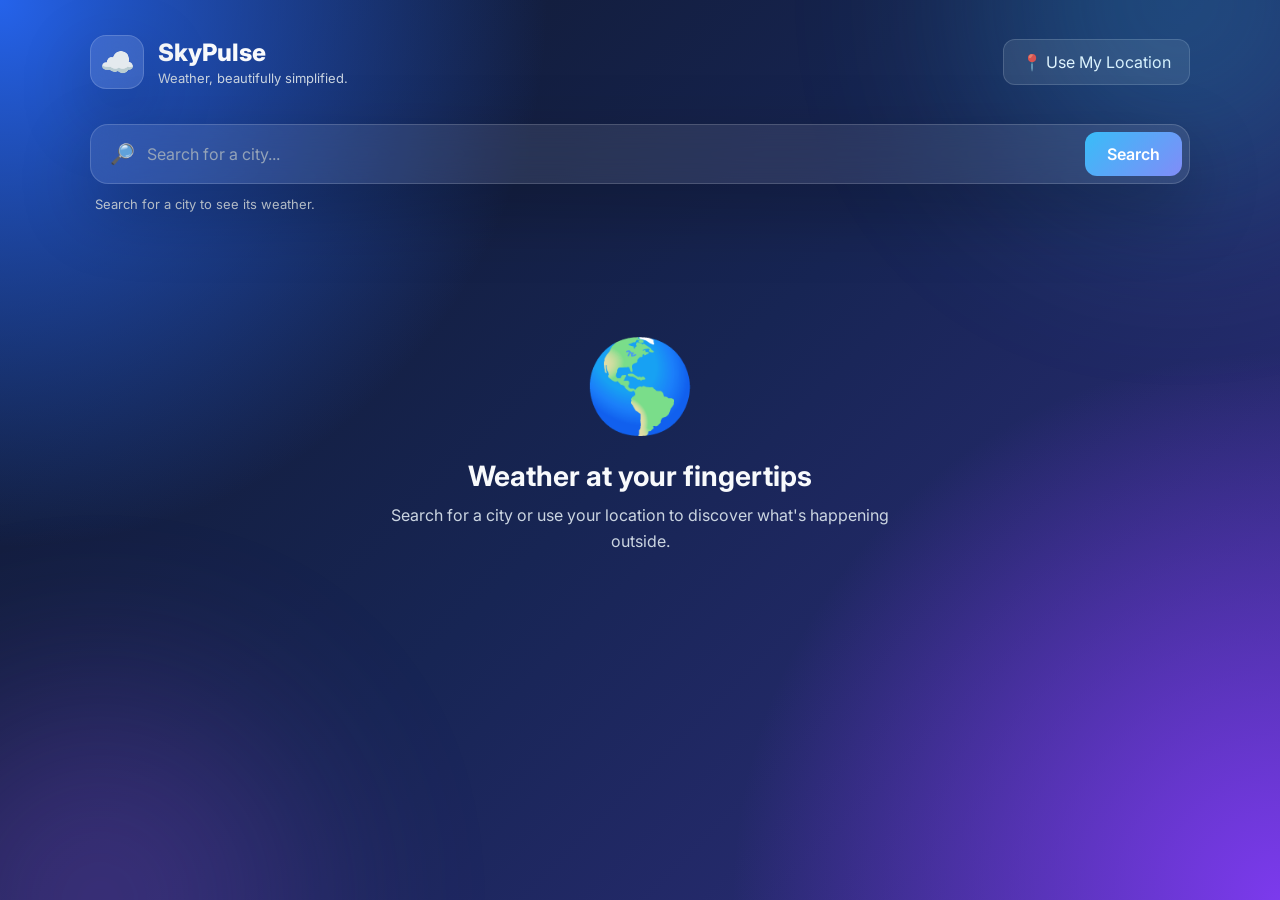
<file: index.html>
<!DOCTYPE html>
<html lang="en">
<head>
    <meta charset="UTF-8">
    <meta name="viewport" content="width=device-width, initial-scale=1.0">

    <meta
        name="description"
        content="SkyPulse - A modern weather application built with HTML, CSS and JavaScript."
    >

   <title>SkyPulse Weather App | By Sumedh</title>

    <link rel="preconnect" href="https://fonts.googleapis.com">
    <link rel="preconnect" href="https://fonts.gstatic.com" crossorigin>

    <link
        href="https://fonts.googleapis.com/css2?family=Inter:wght@400;500;600;700;800&display=swap"
        rel="stylesheet"
    >

    <link rel="stylesheet" href="style.css">
</head>

<body>

    <div class="background-orb orb-one"></div>
    <div class="background-orb orb-two"></div>

    <main class="app">

        <!-- Header -->
        <header class="header">

            <div class="brand">
                <div class="brand-icon">☁️</div>

                <div>
                    <h1>SkyPulse</h1>
                    <p>Weather, beautifully simplified.</p>
                </div>
            </div>

            <button id="locationBtn" class="location-btn">
                📍 Use My Location
            </button>

        </header>


        <!-- Search -->
        <section class="search-section">

            <div class="search-box">

                <span class="search-icon">🔎</span>

                <input
                    type="text"
                    id="cityInput"
                    placeholder="Search for a city..."
                    autocomplete="off"
                >

                <button id="searchBtn">
                    Search
                </button>

            </div>

            <p id="statusMessage" class="status-message">
                Search for a city to see its weather.
            </p>

        </section>


        <!-- Main Weather -->
        <section id="weatherSection" class="weather-section hidden">

            <div class="weather-card">

                <div class="location-info">
                    <span>Current weather</span>
                    <h2 id="cityName">--</h2>
                    <p id="dateTime">--</p>
                </div>

                <div class="current-weather">

                    <div class="weather-visual">
                        <div id="weatherIcon" class="weather-icon">
                            ☀️
                        </div>

                        <p id="weatherDescription">
                            Clear sky
                        </p>
                    </div>

                    <div class="temperature">
                        <span id="temperature">--</span>
                        <sup>°C</sup>

                        <p>
                            Feels like
                            <strong id="feelsLike">--</strong>°C
                        </p>
                    </div>

                </div>

            </div>


            <!-- Stats -->
            <div class="stats-grid">

                <div class="stat-card">
                    <span class="stat-icon">💧</span>
                    <div>
                        <p>Humidity</p>
                        <strong id="humidity">--%</strong>
                    </div>
                </div>

                <div class="stat-card">
                    <span class="stat-icon">💨</span>
                    <div>
                        <p>Wind</p>
                        <strong id="wind">-- km/h</strong>
                    </div>
                </div>

                <div class="stat-card">
                    <span class="stat-icon">🌧️</span>
                    <div>
                        <p>Precipitation</p>
                        <strong id="precipitation">-- mm</strong>
                    </div>
                </div>

                <div class="stat-card">
                    <span class="stat-icon">📊</span>
                    <div>
                        <p>Pressure</p>
                        <strong id="pressure">-- hPa</strong>
                    </div>
                </div>

            </div>


            <!-- Sun -->
            <div class="sun-card">

                <div>
                    <span>🌅</span>
                    <p>Sunrise</p>
                    <strong id="sunrise">--</strong>
                </div>

                <div class="sun-progress">
                    <div class="sun-line"></div>
                    <div id="sunDot" class="sun-dot"></div>
                </div>

                <div>
                    <span>🌇</span>
                    <p>Sunset</p>
                    <strong id="sunset">--</strong>
                </div>

            </div>


            <!-- Forecast -->
            <section class="forecast-section">

                <div class="section-heading">
                    <div>
                        <span>Forecast</span>
                        <h2>Next 7 Days</h2>
                    </div>
                </div>

                <div id="forecast" class="forecast-grid"></div>

            </section>

        </section>


        <!-- Empty State -->
        <section id="emptyState" class="empty-state">

            <div class="empty-icon">🌎</div>

            <h2>Weather at your fingertips</h2>

            <p>
                Search for a city or use your location to discover
                what's happening outside.
            </p>

        </section>


        <footer>
            <p>
                 <meta name="author" content="Sumedh">
<meta name="description" content="SkyPulse Weather App developed by Sumedh - Get real-time weather updates.">
            </p>
        </footer>

 
    </main>

    <script src="script.js"></script>

</body>
</html>
</file>
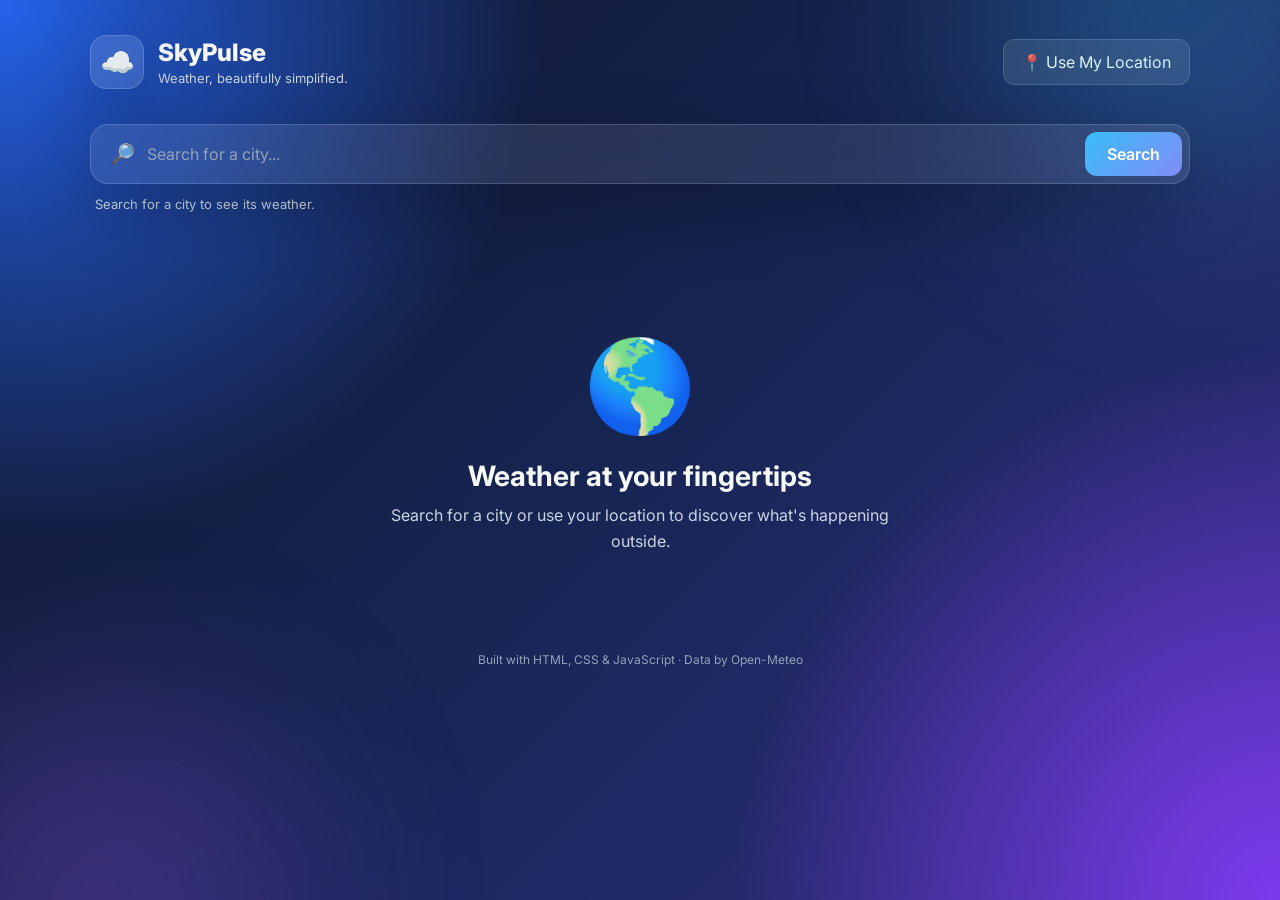
<file: skywth.html>
<!DOCTYPE html>
<html lang="en">
<head>
    <meta charset="UTF-8">
    <meta name="viewport" content="width=device-width, initial-scale=1.0">

    <meta
        name="description"
        content="SkyPulse - A modern weather application built with HTML, CSS and JavaScript."
    >

    <title>SkyPulse Weather</title>

    <link rel="preconnect" href="https://fonts.googleapis.com">
    <link rel="preconnect" href="https://fonts.gstatic.com" crossorigin>

    <link
        href="https://fonts.googleapis.com/css2?family=Inter:wght@400;500;600;700;800&display=swap"
        rel="stylesheet"
    >

    <link rel="stylesheet" href="style.css">
</head>

<body>

    <div class="background-orb orb-one"></div>
    <div class="background-orb orb-two"></div>

    <main class="app">

        <!-- Header -->
        <header class="header">

            <div class="brand">
                <div class="brand-icon">☁️</div>

                <div>
                    <h1>SkyPulse</h1>
                    <p>Weather, beautifully simplified.</p>
                </div>
            </div>

            <button id="locationBtn" class="location-btn">
                📍 Use My Location
            </button>

        </header>


        <!-- Search -->
        <section class="search-section">

            <div class="search-box">

                <span class="search-icon">🔎</span>

                <input
                    type="text"
                    id="cityInput"
                    placeholder="Search for a city..."
                    autocomplete="off"
                >

                <button id="searchBtn">
                    Search
                </button>

            </div>

            <p id="statusMessage" class="status-message">
                Search for a city to see its weather.
            </p>

        </section>


        <!-- Main Weather -->
        <section id="weatherSection" class="weather-section hidden">

            <div class="weather-card">

                <div class="location-info">
                    <span>Current weather</span>
                    <h2 id="cityName">--</h2>
                    <p id="dateTime">--</p>
                </div>

                <div class="current-weather">

                    <div class="weather-visual">
                        <div id="weatherIcon" class="weather-icon">
                            ☀️
                        </div>

                        <p id="weatherDescription">
                            Clear sky
                        </p>
                    </div>

                    <div class="temperature">
                        <span id="temperature">--</span>
                        <sup>°C</sup>

                        <p>
                            Feels like
                            <strong id="feelsLike">--</strong>°C
                        </p>
                    </div>

                </div>

            </div>


            <!-- Stats -->
            <div class="stats-grid">

                <div class="stat-card">
                    <span class="stat-icon">💧</span>
                    <div>
                        <p>Humidity</p>
                        <strong id="humidity">--%</strong>
                    </div>
                </div>

                <div class="stat-card">
                    <span class="stat-icon">💨</span>
                    <div>
                        <p>Wind</p>
                        <strong id="wind">-- km/h</strong>
                    </div>
                </div>

                <div class="stat-card">
                    <span class="stat-icon">🌧️</span>
                    <div>
                        <p>Precipitation</p>
                        <strong id="precipitation">-- mm</strong>
                    </div>
                </div>

                <div class="stat-card">
                    <span class="stat-icon">📊</span>
                    <div>
                        <p>Pressure</p>
                        <strong id="pressure">-- hPa</strong>
                    </div>
                </div>

            </div>


            <!-- Sun -->
            <div class="sun-card">

                <div>
                    <span>🌅</span>
                    <p>Sunrise</p>
                    <strong id="sunrise">--</strong>
                </div>

                <div class="sun-progress">
                    <div class="sun-line"></div>
                    <div id="sunDot" class="sun-dot"></div>
                </div>

                <div>
                    <span>🌇</span>
                    <p>Sunset</p>
                    <strong id="sunset">--</strong>
                </div>

            </div>


            <!-- Forecast -->
            <section class="forecast-section">

                <div class="section-heading">
                    <div>
                        <span>Forecast</span>
                        <h2>Next 7 Days</h2>
                    </div>
                </div>

                <div id="forecast" class="forecast-grid"></div>

            </section>

        </section>


        <!-- Empty State -->
        <section id="emptyState" class="empty-state">

            <div class="empty-icon">🌎</div>

            <h2>Weather at your fingertips</h2>

            <p>
                Search for a city or use your location to discover
                what's happening outside.
            </p>

        </section>


        <footer>
            <p>
                Built with HTML, CSS & JavaScript · Data by Open-Meteo
            </p>
        </footer>

    </main>

    <script src="script.js"></script>

</body>
</html>
</file>
<file: style.css>
:root {
    --text: #f8fafc;
    --muted: #cbd5e1;
    --card: rgba(255, 255, 255, 0.11);
    --border: rgba(255, 255, 255, 0.16);
    --accent: #38bdf8;
    --accent-two: #818cf8;
    --shadow: 0 25px 70px rgba(0, 0, 0, 0.25);
}

* {
    margin: 0;
    padding: 0;
    box-sizing: border-box;
}

body {
    min-height: 100vh;
    font-family: "Inter", sans-serif;
    color: var(--text);
    overflow-x: hidden;

    background:
        radial-gradient(circle at top left, #2563eb, transparent 35%),
        radial-gradient(circle at bottom right, #7c3aed, transparent 35%),
        linear-gradient(135deg, #0f172a, #172554 50%, #312e81);
}

button,
input {
    font: inherit;
}

button {
    cursor: pointer;
}

.background-orb {
    position: fixed;
    width: 400px;
    height: 400px;
    border-radius: 50%;
    filter: blur(100px);
    opacity: 0.25;
    pointer-events: none;
}

.orb-one {
    background: #38bdf8;
    top: -200px;
    right: -100px;
}

.orb-two {
    background: #a855f7;
    bottom: -200px;
    left: -100px;
}

.app {
    width: min(1100px, 92%);
    margin: auto;
    padding: 35px 0 25px;
}

/* Header */

.header {
    display: flex;
    align-items: center;
    justify-content: space-between;
    gap: 20px;
    margin-bottom: 35px;
}

.brand {
    display: flex;
    align-items: center;
    gap: 14px;
}

.brand-icon {
    width: 54px;
    height: 54px;

    display: grid;
    place-items: center;

    font-size: 28px;

    border: 1px solid var(--border);
    background: rgba(255, 255, 255, 0.12);
    backdrop-filter: blur(20px);

    border-radius: 16px;
    box-shadow: var(--shadow);
}

.brand h1 {
    font-size: 24px;
    font-weight: 800;
}

.brand p {
    color: var(--muted);
    font-size: 13px;
    margin-top: 3px;
}

.location-btn {
    border: 1px solid var(--border);
    color: white;
    background: rgba(255, 255, 255, 0.1);

    padding: 12px 18px;
    border-radius: 12px;

    transition: 0.25s;
}

.location-btn:hover {
    background: rgba(255, 255, 255, 0.18);
    transform: translateY(-2px);
}


/* Search */

.search-section {
    margin-bottom: 30px;
}

.search-box {
    display: flex;
    align-items: center;

    padding: 7px;

    border: 1px solid var(--border);
    background: rgba(255, 255, 255, 0.09);
    backdrop-filter: blur(20px);

    border-radius: 18px;
    box-shadow: var(--shadow);
}

.search-icon {
    font-size: 20px;
    margin: 0 12px;
}

.search-box input {
    flex: 1;

    border: none;
    outline: none;

    background: transparent;
    color: white;

    font-size: 16px;
}

.search-box input::placeholder {
    color: #94a3b8;
}

.search-box button {
    border: none;

    color: white;
    font-weight: 600;

    padding: 12px 22px;
    border-radius: 12px;

    background: linear-gradient(
        135deg,
        var(--accent),
        var(--accent-two)
    );

    transition: 0.25s;
}

.search-box button:hover {
    transform: translateY(-1px);
    box-shadow: 0 10px 25px rgba(56, 189, 248, 0.25);
}

.status-message {
    color: var(--muted);
    font-size: 13px;
    margin: 12px 5px;
}


/* Cards */

.weather-card,
.stat-card,
.sun-card,
.forecast-card {
    border: 1px solid var(--border);
    background: var(--card);
    backdrop-filter: blur(20px);
    box-shadow: var(--shadow);
}

.weather-card {
    padding: 32px;
    border-radius: 28px;
    margin-bottom: 18px;
}

.location-info span,
.section-heading span {
    color: #7dd3fc;
    text-transform: uppercase;
    letter-spacing: 1.5px;
    font-size: 11px;
    font-weight: 700;
}

.location-info h2 {
    font-size: clamp(28px, 5vw, 46px);
    margin: 8px 0;
}

.location-info p {
    color: var(--muted);
    font-size: 14px;
}

.current-weather {
    display: flex;
    align-items: center;
    justify-content: space-between;

    margin-top: 30px;
}

.weather-visual {
    text-align: center;
}

.weather-icon {
    font-size: 100px;
    line-height: 1;

    animation: float 4s ease-in-out infinite;
}

.weather-visual p {
    color: var(--muted);
    margin-top: 15px;
}

.temperature {
    text-align: right;
}

.temperature > span {
    font-size: clamp(80px, 13vw, 150px);
    font-weight: 800;
    letter-spacing: -8px;
}

.temperature sup {
    font-size: 35px;
    vertical-align: top;
}

.temperature p {
    color: var(--muted);
}

.temperature strong {
    color: white;
}


/* Stats */

.stats-grid {
    display: grid;
    grid-template-columns: repeat(4, 1fr);
    gap: 14px;
    margin-bottom: 18px;
}

.stat-card {
    padding: 22px;
    border-radius: 20px;

    display: flex;
    align-items: center;
    gap: 15px;
}

.stat-icon {
    font-size: 28px;
}

.stat-card p {
    color: var(--muted);
    font-size: 12px;
    margin-bottom: 5px;
}

.stat-card strong {
    font-size: 16px;
}


/* Sun */

.sun-card {
    padding: 24px;
    border-radius: 20px;

    display: grid;
    grid-template-columns: 100px 1fr 100px;
    align-items: center;
    gap: 20px;

    margin-bottom: 40px;
}

.sun-card > div:not(.sun-progress) {
    text-align: center;
}

.sun-card span {
    font-size: 22px;
}

.sun-card p {
    color: var(--muted);
    font-size: 12px;
    margin: 5px 0;
}

.sun-card strong {
    font-size: 14px;
}

.sun-progress {
    position: relative;
}

.sun-line {
    height: 3px;

    background: linear-gradient(
        90deg,
        #fbbf24,
        #fb7185,
        #6366f1
    );

    border-radius: 10px;
}

.sun-dot {
    position: absolute;

    width: 14px;
    height: 14px;

    top: 50%;
    left: 50%;

    transform: translate(-50%, -50%);

    background: #fde047;
    border: 3px solid white;
    border-radius: 50%;

    box-shadow: 0 0 15px #facc15;
}


/* Forecast */

.forecast-section {
    margin-bottom: 35px;
}

.section-heading {
    margin-bottom: 16px;
}

.section-heading h2 {
    margin-top: 5px;
    font-size: 26px;
}

.forecast-grid {
    display: grid;
    grid-template-columns: repeat(7, 1fr);
    gap: 10px;
}

.forecast-card {
    padding: 18px 10px;
    border-radius: 18px;
    text-align: center;

    transition: 0.25s;
}

.forecast-card:hover {
    transform: translateY(-5px);
    background: rgba(255, 255, 255, 0.16);
}

.forecast-day {
    color: var(--muted);
    font-size: 12px;
    font-weight: 600;
}

.forecast-icon {
    font-size: 35px;
    margin: 14px 0;
}

.forecast-temp {
    font-size: 15px;
    font-weight: 700;
}

.forecast-low {
    color: #94a3b8;
    font-size: 12px;
    margin-top: 4px;
}


/* Empty */

.empty-state {
    min-height: 400px;

    display: flex;
    align-items: center;
    justify-content: center;
    flex-direction: column;

    text-align: center;
}

.empty-icon {
    font-size: 90px;
    margin-bottom: 20px;

    animation: float 4s ease-in-out infinite;
}

.empty-state h2 {
    font-size: 28px;
    margin-bottom: 10px;
}

.empty-state p {
    max-width: 500px;
    color: var(--muted);
    line-height: 1.6;
}


/* Footer */

footer {
    text-align: center;
    color: #94a3b8;
    font-size: 12px;
    padding-top: 10px;
}


/* Utility */

.hidden {
    display: none !important;
}

.error {
    color: #fca5a5;
}


/* Animation */

@keyframes float {
    0%,
    100% {
        transform: translateY(0);
    }

    50% {
        transform: translateY(-10px);
    }
}


/* Responsive */

@media (max-width: 800px) {

    .stats-grid {
        grid-template-columns: repeat(2, 1fr);
    }

    .forecast-grid {
        grid-template-columns: repeat(4, 1fr);
    }

    .sun-card {
        grid-template-columns: 80px 1fr 80px;
    }
}


@media (max-width: 600px) {

    .app {
        width: 94%;
        padding-top: 20px;
    }

    .header {
        align-items: flex-start;
        flex-direction: column;
    }

    .location-btn {
        width: 100%;
    }

    .search-box {
        padding: 5px;
    }

    .search-box button {
        padding: 11px 15px;
    }

    .search-box input {
        min-width: 0;
    }

    .weather-card {
        padding: 22px;
    }

    .current-weather {
        align-items: center;
    }

    .weather-icon {
        font-size: 70px;
    }

    .temperature > span {
        font-size: 75px;
        letter-spacing: -5px;
    }

    .temperature sup {
        font-size: 22px;
    }

    .stats-grid {
        grid-template-columns: 1fr 1fr;
    }

    .forecast-grid {
        grid-template-columns: repeat(2, 1fr);
    }

    .sun-card {
        grid-template-columns: 70px 1fr 70px;
        gap: 10px;
    }
}
</file>
